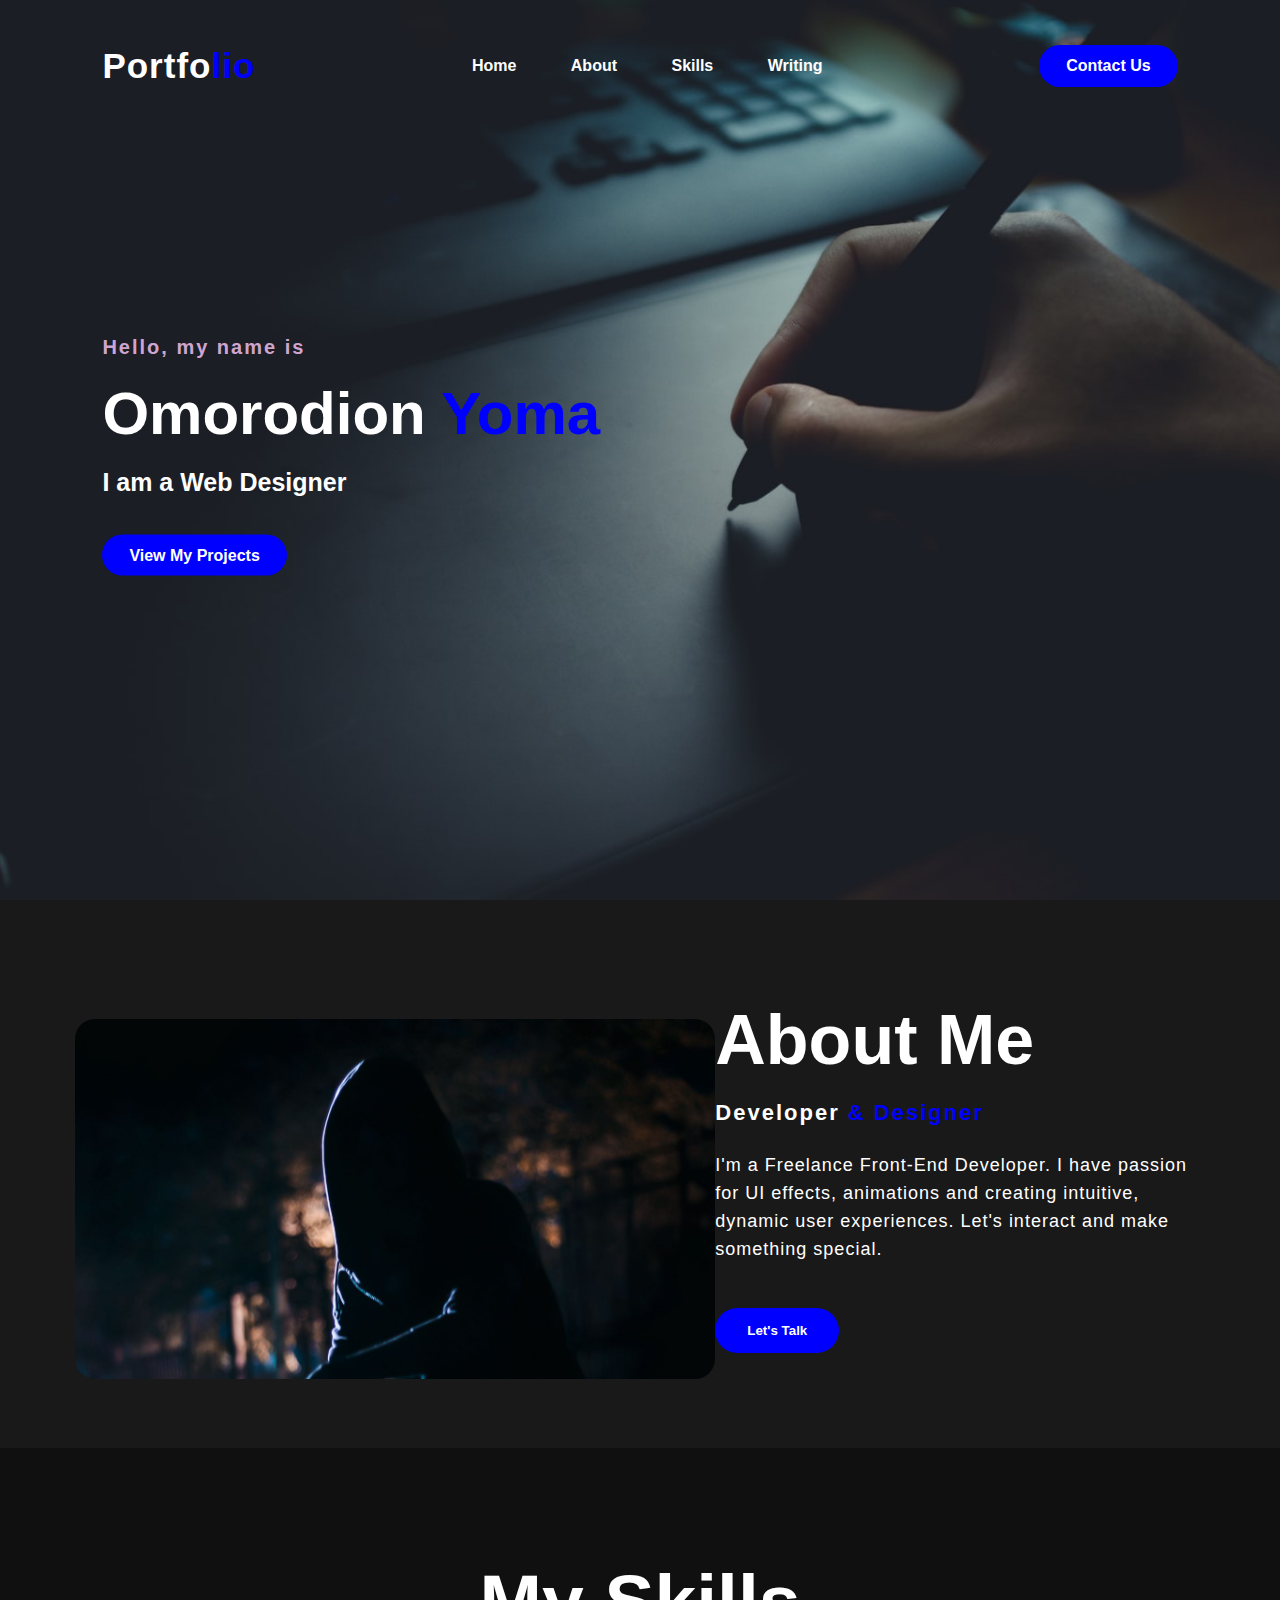
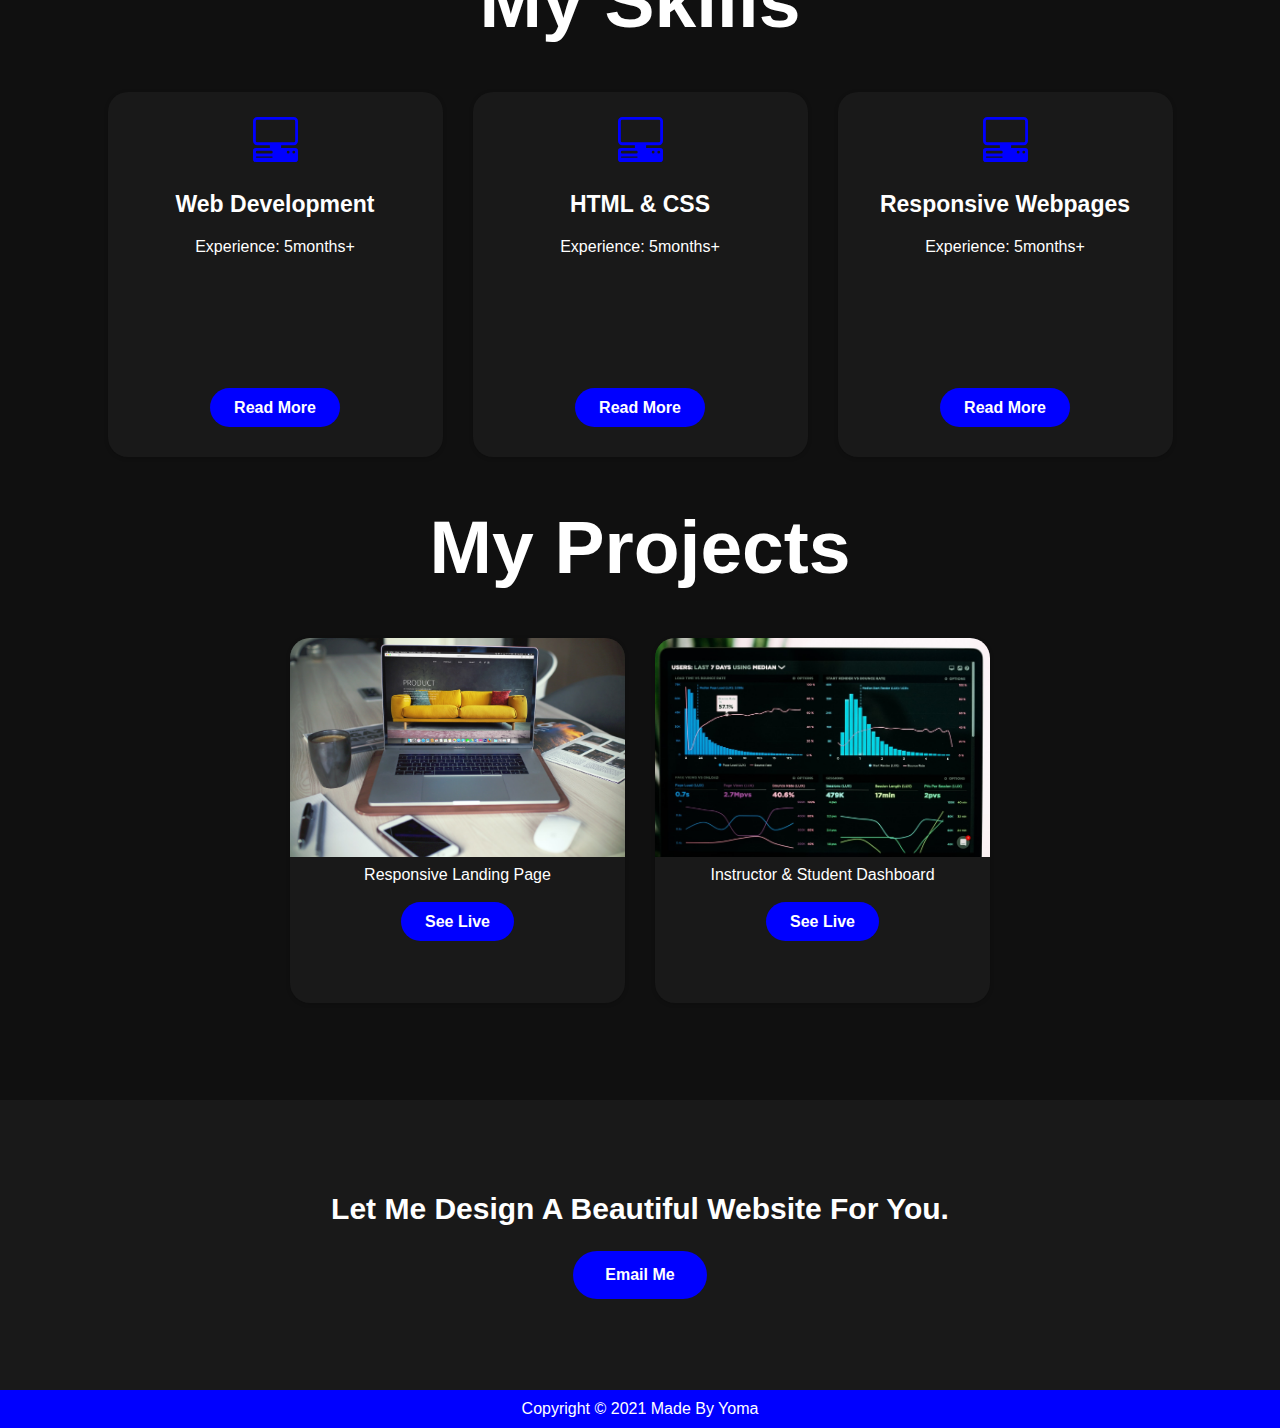
<file: index.html>
<!DOCTYPE html>
<html lang="en">
<head>
    <meta charset="UTF-8">
    <meta http-equiv="X-UA-Compatible" content="IE=edge">
    <meta name="viewport" content="width=device-width, initial-scale=1.0">
    <title>My Portfolio</title>
      <!-- Font Awesome -->
      <link
      rel="stylesheet"
      href="https://use.fontawesome.com/releases/v5.11.2/css/all.css"
    />
    <!-- Google Fonts Roboto -->
    <link
      rel="stylesheet"
      href="https://fonts.googleapis.com/css2?family=Roboto:wght@300;400;500;700&display=swap"
    />
  
  
    <!--Manual CSS-->
    <link rel="stylesheet" href="style.css">
    
</head>
<body>
    <!--Header-->
    <main>
    <header>
    <div class="header">
        <nav>
            <h2 class="logo">Portfo<span>lio</span></h2>
            <ul>
                <li><a href="#">Home</a></li>
                <li><a href="#about">About</a></li>
                <li><a href="#skills">Skills</a></li>
                <li><a href="writing.html">Writing</a></li>
            </ul>
            <a href="#contact" class="button">Contact Us</a>
        </nav>
        <div class="text">
            <h4>Hello, my name is</h4>
            <h1>Omorodion <span>Yoma</span></span></h1>
            <h3>I am a Web Designer</h3>
            <a class="button" href="#projects">View My Projects</a>
        </div>
        
    </div>
   
    </header>

    <!--About Me Section-->
    <section id="about">
    
        <div class="main">
            <img src="img/silhouette_dark_darkness_153971_1366x768.jpg" alt="">
            <div class="about_text">
                <h2>About Me</h2>
                <h5>Developer <span>& Designer</span></h5>
                <p>I'm a Freelance Front-End Developer. I have passion for UI effects, animations and creating intuitive, dynamic user experiences. Let's interact and make something special.
                </p>
                <button type="button">Let's Talk</button>
            </div>
        </div>

    </section>
    </main>
<!--Skills Section-->
    <div id="skills">
        <div class="title">
            <h2>My Skills</h2>
        </div>
        <div class="box">
            <div class="card">
                <svg xmlns="http://www.w3.org/2000/svg" width="45" height="45" fill="currentColor" class="bi bi-pc-display-horizontal" viewBox="0 0 16 16">
                    <path d="M1.5 0A1.5 1.5 0 0 0 0 1.5v7A1.5 1.5 0 0 0 1.5 10H6v1H1a1 1 0 0 0-1 1v3a1 1 0 0 0 1 1h14a1 1 0 0 0 1-1v-3a1 1 0 0 0-1-1h-5v-1h4.5A1.5 1.5 0 0 0 16 8.5v-7A1.5 1.5 0 0 0 14.5 0h-13Zm0 1h13a.5.5 0 0 1 .5.5v7a.5.5 0 0 1-.5.5h-13a.5.5 0 0 1-.5-.5v-7a.5.5 0 0 1 .5-.5ZM12 12.5a.5.5 0 1 1 1 0 .5.5 0 0 1-1 0Zm2 0a.5.5 0 1 1 1 0 .5.5 0 0 1-1 0ZM1.5 12h5a.5.5 0 0 1 0 1h-5a.5.5 0 0 1 0-1ZM1 14.25a.25.25 0 0 1 .25-.25h5.5a.25.25 0 1 1 0 .5h-5.5a.25.25 0 0 1-.25-.25Z"/>
                  </svg>
                <h5>Web Development</h5>
                <div class="prag">
                    <p>Experience: 5months+</p>
                    <p style="text-align: center; margin-top: 40%;">
                        <a class="button" href="">Read More</a>
                    </p>
                </div>
            </div>

            <div class="card">
                <svg xmlns="http://www.w3.org/2000/svg" width="45" height="45" fill="currentColor" class="bi bi-pc-display-horizontal" viewBox="0 0 16 16">
                    <path d="M1.5 0A1.5 1.5 0 0 0 0 1.5v7A1.5 1.5 0 0 0 1.5 10H6v1H1a1 1 0 0 0-1 1v3a1 1 0 0 0 1 1h14a1 1 0 0 0 1-1v-3a1 1 0 0 0-1-1h-5v-1h4.5A1.5 1.5 0 0 0 16 8.5v-7A1.5 1.5 0 0 0 14.5 0h-13Zm0 1h13a.5.5 0 0 1 .5.5v7a.5.5 0 0 1-.5.5h-13a.5.5 0 0 1-.5-.5v-7a.5.5 0 0 1 .5-.5ZM12 12.5a.5.5 0 1 1 1 0 .5.5 0 0 1-1 0Zm2 0a.5.5 0 1 1 1 0 .5.5 0 0 1-1 0ZM1.5 12h5a.5.5 0 0 1 0 1h-5a.5.5 0 0 1 0-1ZM1 14.25a.25.25 0 0 1 .25-.25h5.5a.25.25 0 1 1 0 .5h-5.5a.25.25 0 0 1-.25-.25Z"/>
                  </svg>
                <h5>HTML & CSS</h5>
                <div class="prag">
                    <p>Experience: 5months+</p>
                    <p style="text-align: center; margin-top: 40%;">
                        <a class="button" href="">Read More</a>
                    </p>
                </div>
        
            </div>

            <div class="card">
                <svg xmlns="http://www.w3.org/2000/svg" width="45" height="45" fill="currentColor" class="bi bi-pc-display-horizontal" viewBox="0 0 16 16">
                    <path d="M1.5 0A1.5 1.5 0 0 0 0 1.5v7A1.5 1.5 0 0 0 1.5 10H6v1H1a1 1 0 0 0-1 1v3a1 1 0 0 0 1 1h14a1 1 0 0 0 1-1v-3a1 1 0 0 0-1-1h-5v-1h4.5A1.5 1.5 0 0 0 16 8.5v-7A1.5 1.5 0 0 0 14.5 0h-13Zm0 1h13a.5.5 0 0 1 .5.5v7a.5.5 0 0 1-.5.5h-13a.5.5 0 0 1-.5-.5v-7a.5.5 0 0 1 .5-.5ZM12 12.5a.5.5 0 1 1 1 0 .5.5 0 0 1-1 0Zm2 0a.5.5 0 1 1 1 0 .5.5 0 0 1-1 0ZM1.5 12h5a.5.5 0 0 1 0 1h-5a.5.5 0 0 1 0-1ZM1 14.25a.25.25 0 0 1 .25-.25h5.5a.25.25 0 1 1 0 .5h-5.5a.25.25 0 0 1-.25-.25Z"/>
                  </svg>
                <h5>Responsive Webpages </h5>
                <div class="prag">
                    <p>Experience: 5months+</p>
                    <p style="text-align: center; margin-top: 40%;">
                        <a class="button" href="">Read More</a>
                    </p>
                </div>
            </div>
        </div>
        <!--Projects Section-->
        <div id="projects">
        <div class="title">
            <h2>My Projects</h2>
        </div>
        <div class="box">   
            
            <div class="card">
                <a href="#!">
                <img src="img/p3.jpg" class="img-fluid" />
                </a>
               
             
                <div class="prag">
                    <p>Responsive Landing Page</p>
                    <a class="button" href="https://www.mediafire.com/folder/yv5ky363lviml/Cutom+Webpage">See Live</a>
                </div>
            </div>
            <div class="card">
                <a href="#!">
                <img src="img/p2.jpg" class="img-fluid" />
                </a>
                  
             
                <div class="prag">
                    <p>Instructor & Student Dashboard</p>
                 <a class="button" href="">See Live</a>
                 
                </div>
            </div>
        </div>
        </div>
    </div>
<!--Contact Section-->
    <div id="contact">
        
            <p>Let Me Design A Beautiful Website For You.</p>
            
            <a class="button_two" href="mailto:omorodionowen@gmail.com">Email Me</a>
        
    </div>
    <footer>
        
        <p>Copyright &copy; 2021 Made By Yoma</p>
    </footer>
</body>
</html>
</file>
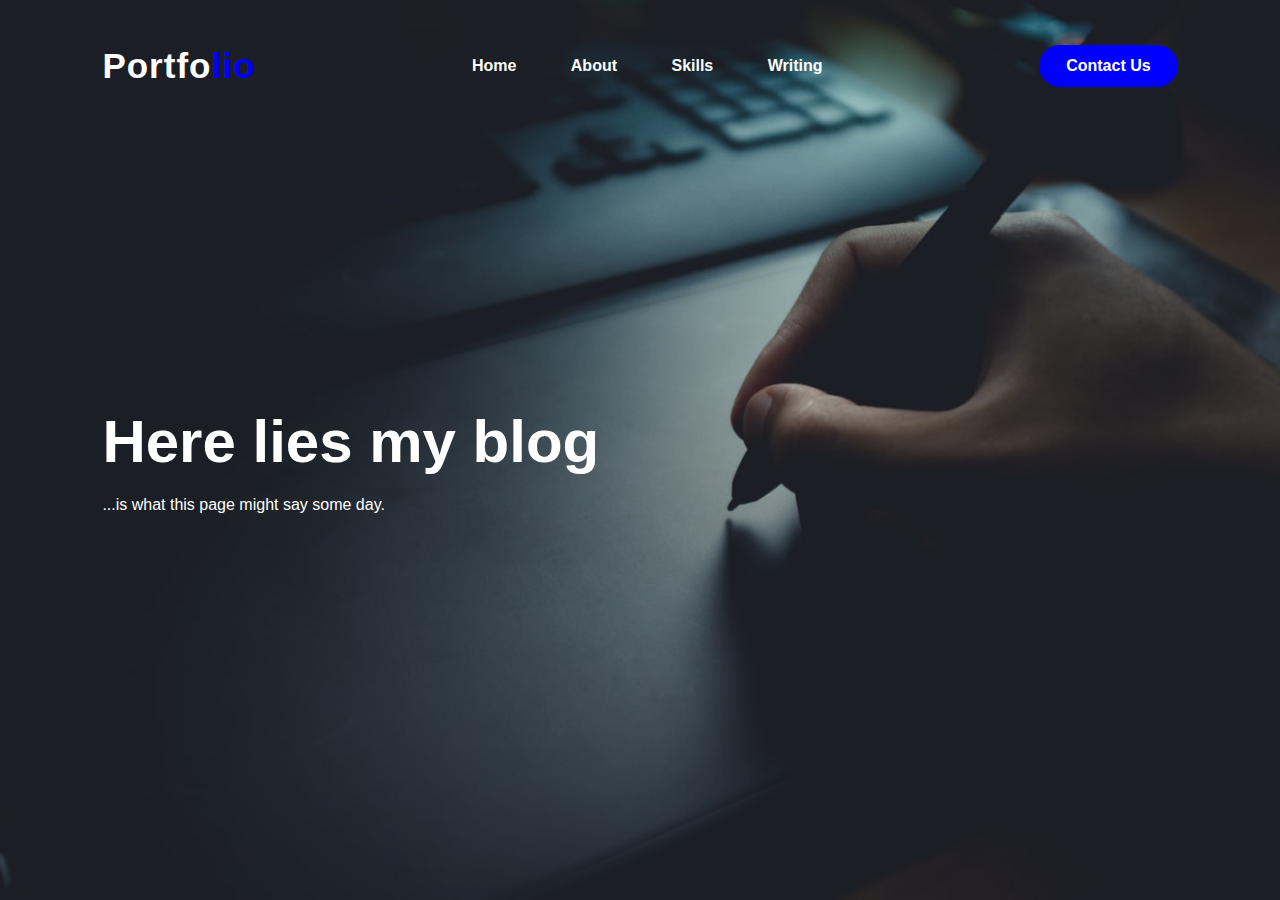
<file: writing.html>
<!DOCTYPE html>
<html lang="en">
<head>
    <meta charset="UTF-8">
    <meta http-equiv="X-UA-Compatible" content="IE=edge">
    <meta name="viewport" content="width=device-width, initial-scale=1.0">
    <title>My Portfolio</title>
      <!-- Font Awesome -->
      <link
      rel="stylesheet"
      href="https://use.fontawesome.com/releases/v5.11.2/css/all.css"
    />
    <!-- Google Fonts Roboto -->
    <link
      rel="stylesheet"
      href="https://fonts.googleapis.com/css2?family=Roboto:wght@300;400;500;700&display=swap"
    />
    <link rel="stylesheet" href="style.css">
</head>
<body>
    <!--Header-->
    <header>
    <div class="head">
        <nav>
            <h2 class="logo">Portfo<span>lio</span></h2>
            <ul>
                <li><a href="index.html">Home</a></li>
                <li><a href="index.html">About</a></li>
                <li><a href="index.html">Skills</a></li>
                <li><a href="">Writing</a></li>
            </ul>
            <a href="index.html" class="button">Contact Us</a>
        </nav>
        <div class="text">
            <h1>Here lies my blog</h1>
            <p>...is what this page might say some day.</p>
            
        </div>
        
    </div>
   
    </header>

    

</body>
</html>
</file>
<file: style.css>
*{
    padding: 0;
    margin: 0;
    font-family: 'Josefin Sans', sans-serif;
    box-sizing: border-box;
}
@keyframes transitionIn {
    from {
        opacity: 0;
        
    }
    to {
        opacity: 1;
        
    }
}
.text{
    
    position:absolute;
    top: 50%;
    left: 8%;
    transform: translateY(-50%);
}
body{
    animation: transitionIn 0.75s;
    color:white;
}
.head{
  
    height: 100vh;
    width: 100%;
    background-image: url(img/c1.jpg);
    background-size: cover;
    background-position: center;
}   


.header{
    color:white;
    height: 100vh;
    width: 100%;
    background-image: url(img/c1.jpg);
    background-size: cover;
    background-position: center;
}
nav{
    display: flex;
    align-items: center;
    justify-content: space-between;
    padding-top: 45px;
    padding-left: 8%;
    padding-right: 8%;
}
.logo{

    font-size: 35px;
    letter-spacing: 1px;
    cursor: pointer;
}
span{
    color: blue;
}
nav ul li{
    list-style-type: none;
    display: inline-block;
    padding: 10px 25px;
}
nav ul li a{
    color: white;
    text-decoration: none;
    font-weight: bold;
    text-transform: capitalize;
}
nav ul li a:hover{
    color: blue;
    transition: 0.4s;
}
.text a:hover {
    background-color: transparent;
    border: 2px solid blue;
    cursor: pointer;
    transition: 0.4s;
}
.button{
    background-color: blue;
    color: white;
    text-decoration: none;
    border: 2px solid transparent;
    font-weight: bold;
    padding: 10px 25px;
    border-radius: 30px;
    transition: transform 0.4s;
}
.button:hover{
    transform:scale(1.2);
  
}

.text h1{
    margin:20px 0px 20px;
    font-size: 60px;
    font-weight: bold;
}
.text h3{
    font-size: 25px;
    margin-bottom: 50px;
}
.text h4{
    letter-spacing: 2px;
    font-size: 20px;
    color: #fcfc;
}
#about{
    width:100%;
    margin-top: 100px;
    background-color: #191919;
}
main{
    background-color: #191919;
    padding-bottom: 50px;
}
#about img{
    border-radius: 20px;
    height: 40vh;
    background-size: cover;
}
.about_text{
    width: 550px;
    margin-bottom: 45px;

}
.main{
    width:1130px;
    max-width: 95%;
    margin: 0 auto;
    display: flex;
    align-items: center;
    justify-content: space-around;
}
.about_text h2{
    color: white;
    font-size: 70px;
    margin-bottom: 20px;
}
.about_text h5{
    color: white;
    letter-spacing:2px;
    font-size: 22px;
    margin-bottom:25px;

}
.about_text p{
    color:white;
    letter-spacing:1px;
    line-height: 28px;
    font-size: 18px;
    margin-bottom:45px;
}
button{
    background-color: blue;
    color: white;
    text-decoration: none;
    border: 2px solid transparent;
    font-weight: bold;
    padding: 13px 30px;
    border-radius: 30px;
    transition: 0.4s;
}
button:hover{
    background-color: transparent;
    border: 2px solid blue;
    cursor: pointer;
}
#skills{
    background: #101010;
    width:100%;
    padding:80px 0px;
}
.title h2{
    color:white;
    font-size:75px;
    width:1130px;
    margin: 30px auto;
    text-align: center;
}
.box{
    display: flex;
    justify-content: center;
    align-items: center;
    min-height: 400px;
}
.img-fluid{
    object-fit: cover;
    height: 60%;
    width:100%;
}
.card{
    height: 365px;
    width: 335px;
    box-shadow: 0 1px 4px rgba(0,0,0,.175);
    background: #191919;
    border-radius: 20px;
    margin: 15px;
    position: relative;
    overflow: hidden;
    text-align: center;
}

.card svg{ 
    margin: 25px 0px;
    color: blue;
}

.card h5{
    color:white;
    font-size: 23px;
    margin-bottom:15px;
}
.card .button{
    background-color: blue;
    color: white;
    text-decoration: none;
    border: 2px solid transparent;
    font-weight: bold;
    padding: 9px 22px;
    border-radius: 30px;
    transition: transform 0.4s;

}
.card .button:hover{
    background-color:transparent;
    border: 2px solid blue;
    cursor: pointer;
    transition:0.4s;
}
.prag p{
    color: white;

    font-size: 16px;
    line-height: 27px;
    margin-bottom: 25px;
}
#contact{
    text-align: center;
    width:100%;
    height: 290px;
    background: #191919;
    display: flex;
    align-items: center;
    flex-direction: column;
    justify-content:center;
}
#contact p{
    color: white;
    font-size: 30px;
    font-weight: bold;
    margin-bottom:25px;
}

#contact .button_two{
    background-color: blue;
    color: white;
    text-decoration: none;
    border: 2px solid transparent;
    font-weight: bold;
    padding: 13px 30px;
    border-radius: 30px;
    transition: transform 0.4s;
}
#contact .button_two:hover{
    background-color:transparent;
    border: 2px solid blue;
    cursor: pointer;
    transition: 0.4s;
}
footer{
    padding: 10px;
    text-align: center;
    color:white;
    background-color: blue;
}
</file>
